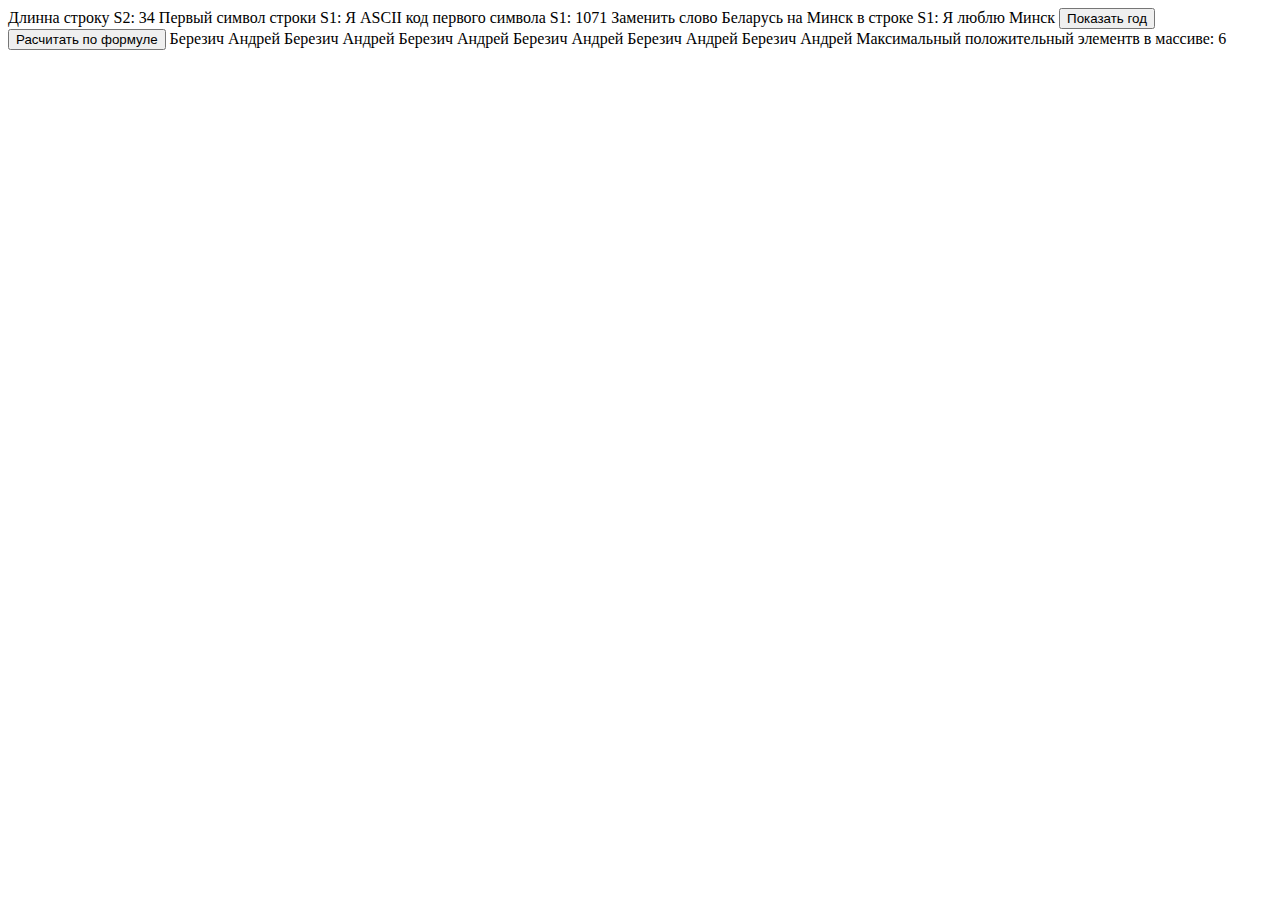
<file: js1/index.html>
<!DOCTYPE html>
<html lang="en">
<head>
    <meta charset="UTF-8">
    <meta http-equiv="X-UA-Compatible" content="IE=edge">
    <meta name="viewport" content="width=device-width, initial-scale=1.0">
    <title>JS</title>
    <script src="script.js"></script>
    <script>
        function DateNow() {
            var now = new Date().getMonth(); //вывод месяца 
            alert(now)
        }
    </script>
</head>
<body>
    <button onclick="DateNow()">Показать год</button>
    <button onclick="formuleUser()">Расчитать по формуле</button>
    <script>
        let n = 1
        while((n+5)!=0) {
            document.writeln("Березич Андрей");
            n-=1
        }

        let arr = [1,-2,3,-4,5,6,-7]
        let max = arr => arr.reduce((x, y) => Math.max(x, y));

        if(max(arr) >= 0) {
            document.writeln("Максимальный положительный элементв в массиве: " + max(arr))
        } else {
            document.writeln("В вашем массиве нет положительных элементов")
        }

    </script>
</body>
</html>
</file>
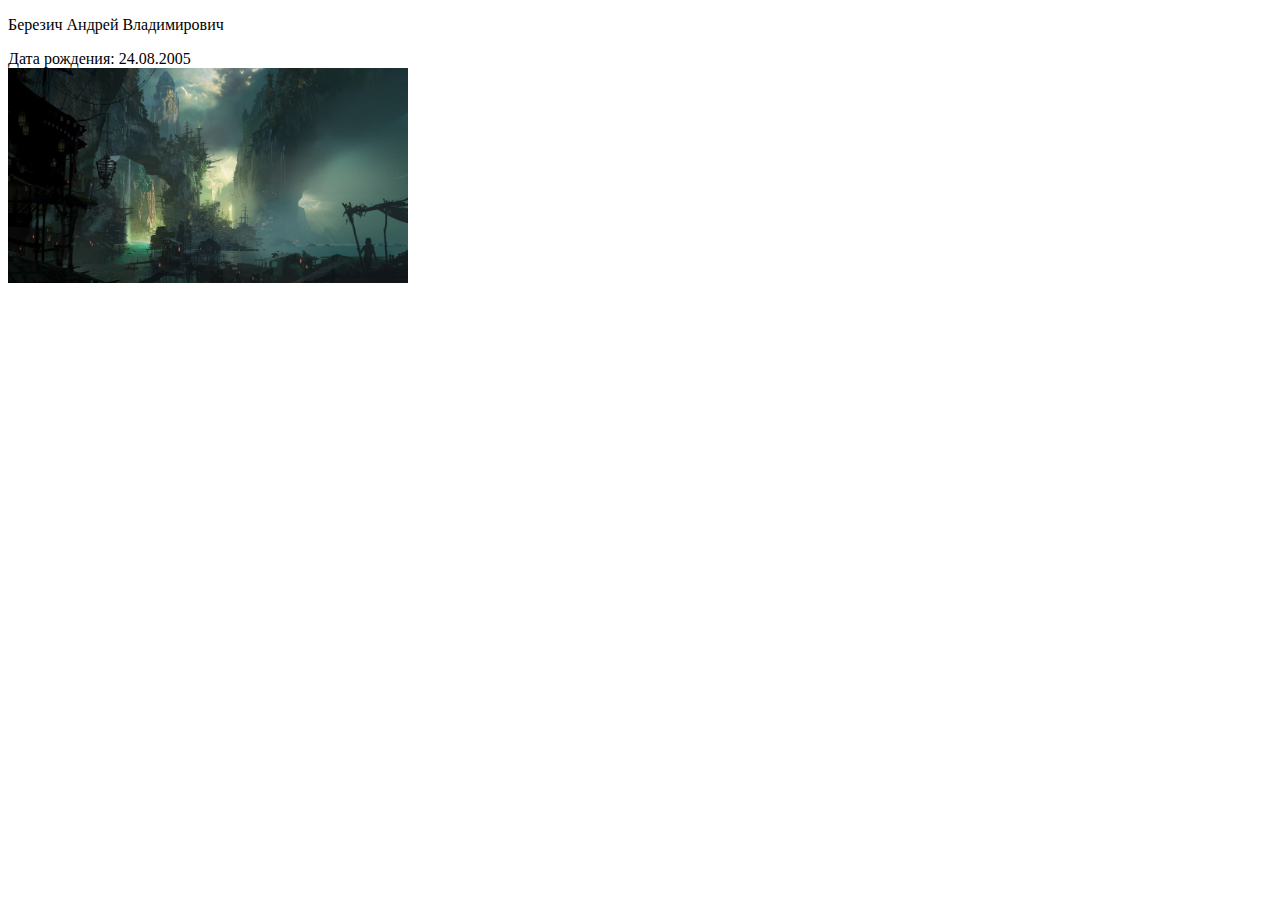
<file: js2/index.html>
<!DOCTYPE html>
<html lang="ru">
    <head>
        <meta charset="UTF-8" />
        <meta name="viewport" content="width=device-width, initial-scale=1.0" />
        <title>Тем контроль JS</title>
    </head>
    <body>
        <p id="firstElement">Березич Андрей Владимирович</p>
       
        <div id="secondElement">Дата рождения: 24.08.2005</div>
        
        <img
            src="./background.jpg"
            alt="background image"
            style="width: 400px"
        />
        <script src="./script.js"></script>
    </body>
</html>
</file>
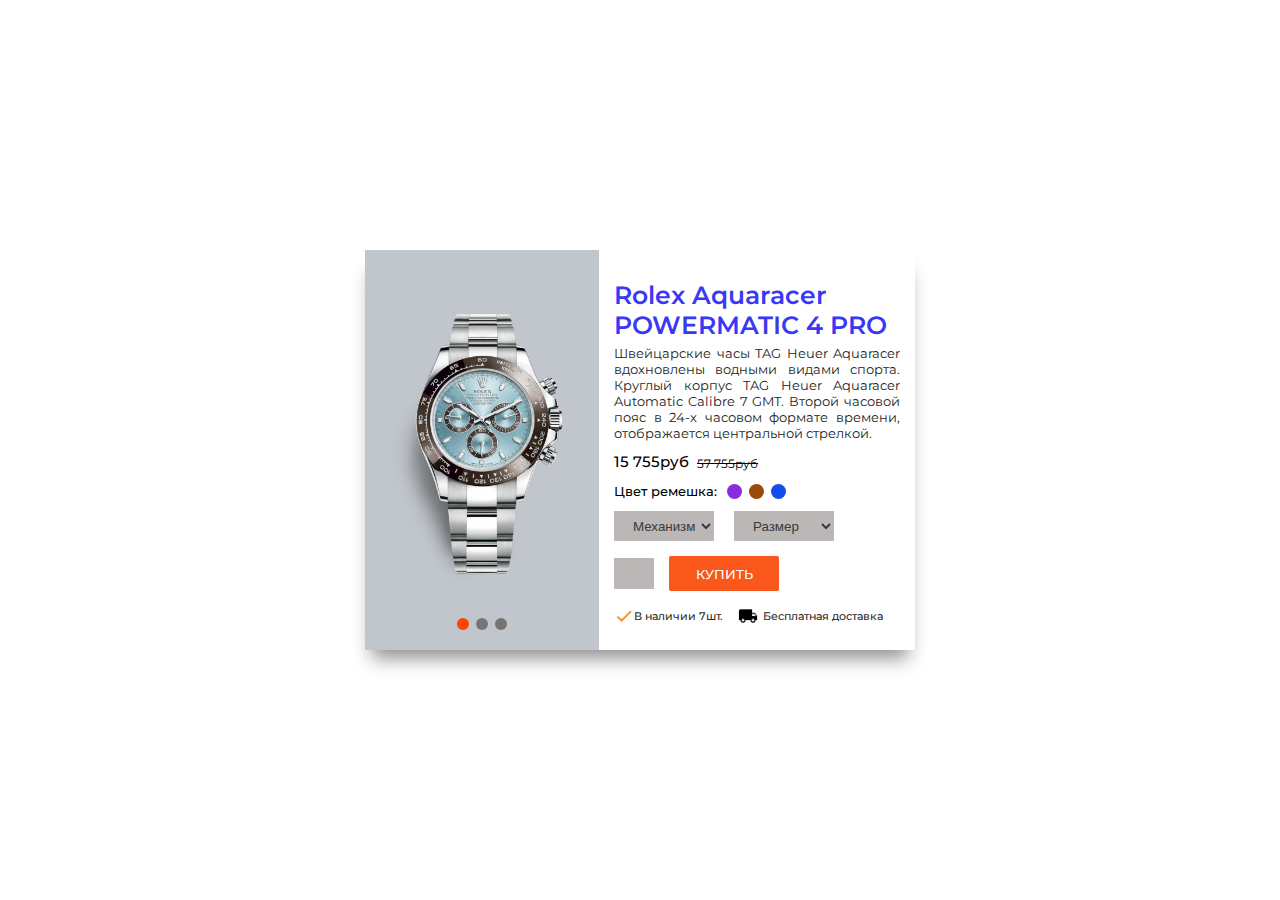
<file: Card and Form/Card/index.html>
<!DOCTYPE html>
<html lang="en">
<head>
    <meta charset="UTF-8">
    <meta http-equiv="X-UA-Compatible" content="IE=edge">
    <meta name="viewport" content="width=device-width, initial-scale=1.0">
    <link rel="stylesheet" href="style.css">
    <title>Card</title>
</head>
<body>
    <div class="wrapper">
        <div class="wrapper__block">
            <div class="first__block">
                <div class="image_block">
                    <img class="image" src="image.png" alt="">
                </div>
                <div class="icons_block">
                    <div class="block__icon">
                        <span class="circle first"></span>
                        <span class="circle"></span>
                        <span class="circle"></span>
                    </div>
                </div>
            </div>
            <div class="two__block">
                <h2 class="block__title">Rolex Aquaracer POWERMATIC 4 PRO</h2>
                <p class="text__block">Швейцарские часы TAG Heuer Aquaracer вдохновлены водными видами спорта. Круглый корпус TAG Heuer Aquaracer Automatic Calibre 7 GMT. Второй часовой пояс в 24-х часовом формате времени, отображается центральной стрелкой.</p>
                <div class="sales__block">
                    <label class="label-first">15 755руб</label>
                    <label class="label-two">57 755руб</label>
                </div>
                <div class="color__block">
                    <p class="block__text_color">Цвет ремешка:</p>
                    <div class="list_items">
                        <span class="color color-1"></span>
                        <span class="color color-2"></span>
                        <span class="color color-3"></span>
                    </div>
                </div>
                <div class="options">
                    <select class="selectOp" name="" id="">
                        <option class="optionText" value="Mеханизм">Механизм</option>
                    </select>
                    <select class="selectOp"  name="" id="">
                        <option class="optionText" value="Размер">Размер</option>
                    </select>
                </div>
                <div class="counter__block">
                    <input class="counter_input" type="text"/>
                    <button class="counter__btn">Купить</button>
                </div>
                <div class="info__product">
                    <div class="counter__shop">
                        <img class="icon_logo" src="logo1.png" alt=""/>
                        <label>В наличии 7шт.</label>
                    </div>
                    <div class="delivery__product">
                        <img class="icon_logo" src="logo2.png" alt="">
                        <label>Бесплатная доставка</label>
                    </div>
                </div>
            </div>
        </div>
    </div>
</body>
</body>
</html>
</file>
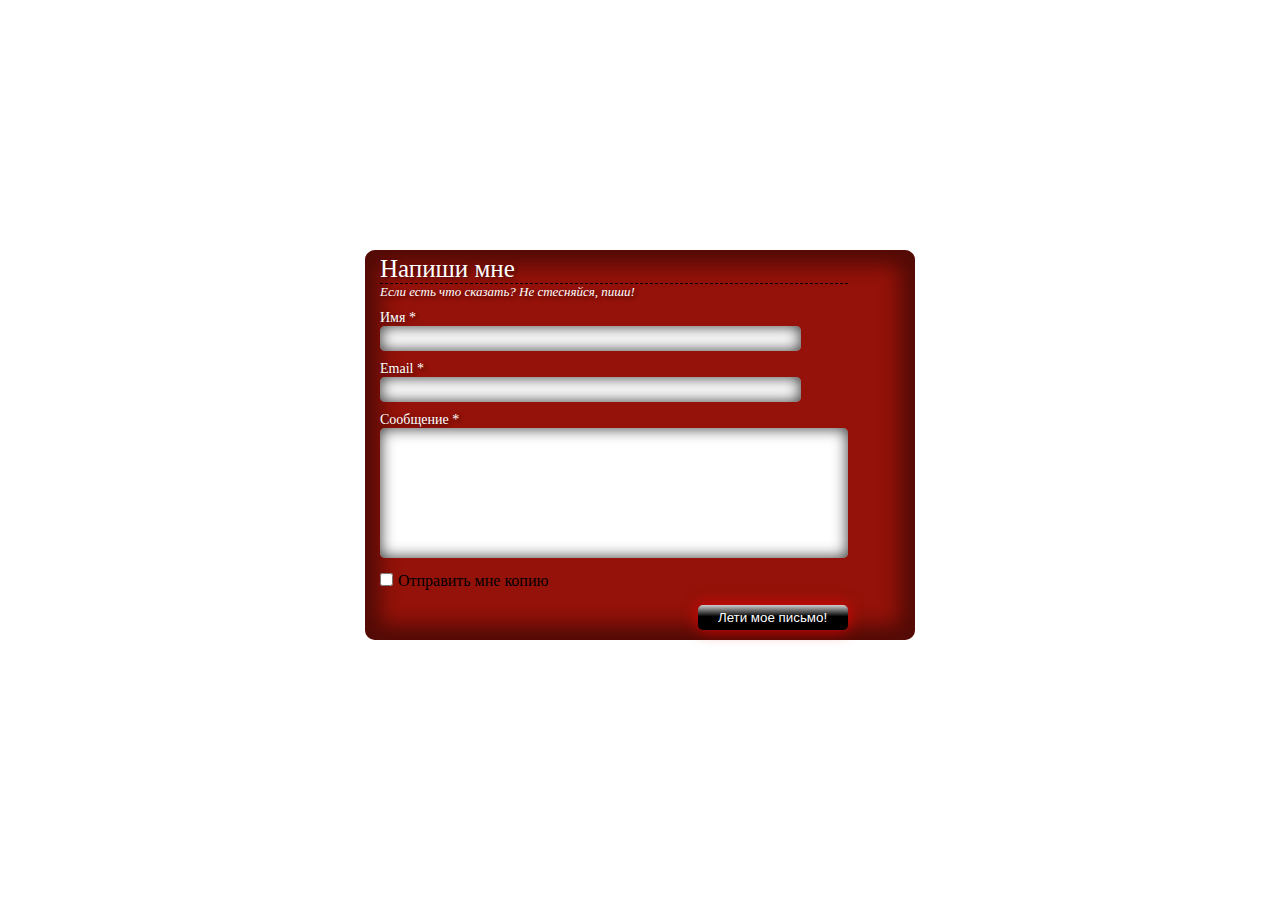
<file: Card and Form/Form/index.html>
<!DOCTYPE html>
<html lang="en">
<head>
    <meta charset="UTF-8">
    <meta http-equiv="X-UA-Compatible" content="IE=edge">
    <meta name="viewport" content="width=device-width, initial-scale=1.0">
    <link rel="stylesheet" href="style.css">
    <title>From</title>
</head>
<body>
    <div class="wrapper">
        <div class="wrapBlock">
            <form class="wrapper__form">
                <div class="inner__form">
                    <p class="form_text">Напиши мне</p>
                    <p class="form_text-litle">Если есть что сказать? Не стесняйся, пиши!</p>
                    <div class="block__box">
                        <p class="box_label" >Имя * </p>
                        <input class="box_input" type="text">
                    </div>
                    <div class="block__box">
                        <p class="box_label" >Email *</p>
                        <input class="box_input" type="text">
                    </div>
                    <div class="block__box">
                        <p class="box_label" >Сообщение *</p>
                        <textarea class="box_area"></textarea>
                    </div>
                    <label class="label_box">
                        <input class="form_check" type="checkbox" name="happy" value="yes">Отправить мне копию
                    </label>
                    <button class="button_form" >Лети мое письмо!</button>
                </div>
            </form>
        </div>
    </div>
</body>
</html>
</file>
<file: Card and Form/Card/style.css>
@import url('https://fonts.googleapis.com/css2?family=Montserrat:wght@400;500&display=swap');

* {
    padding: 0;
    margin: 0;
}

.wrapper {
    display: flex;
    align-items: center;
    justify-content: center;
    width: 100%;
    height: 100vh;
}

.wrapper__block {
    display: flex;
    justify-content: start;
    width: 550px;
    min-height: 400px;
    margin: 10px;
    background-color: rgb(255, 255, 255);
    box-shadow: 0 15px 18px -7px rgba(0, 0, 0, 0.452);
}

.first__block{
    display: flex;
    flex-direction: column;
    justify-content: center;
    min-height: 100%;
    width: 45%;
    background-color: rgb(192, 198, 204);
}

.image_block {
    display: flex;
    justify-content: center;
    align-items: center;
}

.image {
    width: 90%;
    margin-top: 27px;
}

.circle {
    display: block;
    width: 12px;
    height: 12px;
    border-radius: 50%;
    background-color: rgb(119, 116, 116);
}

.icons_block {
    display: flex;
    justify-content: center;
    height: 30px;
    width: 100%;
}

.block__icon {
    display: flex;
    justify-content: center;
    gap: 7px;
    align-items: center;
    height: 100%;
}

.circle.first {
    background-color: orangered;
}

.two__block {
    width: 55%;
    height: 100%;
    padding: 30px 15px 15px 15px;
}

.block__title {
    color: rgb(56, 56, 245);
    font-family: 'Montserrat', sans-serif;
    font-size: 25px;
    font-weight: 600;
}

.text__block {
    color: rgb(29, 28, 28);
    margin-top: 5px;
    text-align: justify;
    font-family: 'Montserrat', sans-serif;
    font-size: 13px;
    font-weight: 400;
}

.sales__block {
    display: flex;
    justify-content: start;
    align-items: end;
    gap: 8px;
    margin-top: 10px;
    width: 100%;
    height: 20px;
}

.label-first {
    font-size: 15px;
    font-weight: 500;
    font-family: 'Montserrat', sans-serif;
}

.label-two {
    font-size: 12px;
    text-decoration: line-through;
    font-family: 'Montserrat', sans-serif;
}

.color__block {
    margin-top: 10px;
    width: 100%;
    height: 20px;
}

.list_items {
    display: flex;
    gap: 7px;
}

.color {
    cursor: pointer;
    width: 15px;
    height: 15px;
    border-radius: 50%;
}

.color.color-1 {
    background-color: blueviolet;
}

.color.color-2 {
    background-color: rgb(153, 74, 10);
}

.color.color-3 {
    background-color: rgb(20, 77, 235);
}

.block__text_color {
    font-size: 13px;
    font-family: 'Montserrat', sans-serif;
    color: black;
    font-weight: 500;
}

.color__block {
    display: flex;
    align-items: center;
    gap: 10px;
}

.options {
    display: flex;
    align-items: center;
    gap: 20px;
    margin-top: 10px;
}

.selectOp {
    padding-left: 15px;
    color: rgb(58, 57, 57);
    width: 100px;
    height: 30px;
    border: none;
    background-color: rgb(187, 183, 183);
}

.optionText {
    color: white;
    padding-left: 15px;
}

.counter__block {
    display: flex;
    align-items: center;
    gap: 15px;
}

.counter_input {
    width: 40px;
    border: none;
    text-align: center;
    background-color: rgb(187, 183, 183);
    height: 90%;
}

.counter_input:focus {
    outline: none;
}

.counter__block {
    border: none;
    margin-top: 15px;
    height: 35px;
}

.counter__btn {
    cursor: pointer;
    width: 110px;
    color: white;
    border: none;
    height: 100%;
    background-color: rgb(250, 87, 28);
    border-radius: 2px;
    text-transform: uppercase;
    font-size: 13px;
    font-family: 'Montserrat', sans-serif;
    font-weight: 500;
}

.info__product {
    display: flex;
    gap: 15px;
    align-items: center;
}

.counter__shop {
    display: flex;
    justify-content: start;
    align-items: center;
    height: 30px;
    color: rgb(43, 42, 42);
    font-size: 11px;
    font-family: 'Montserrat', sans-serif;
    font-weight: 500;
}

.delivery__product {
    display: flex;
    justify-content: start;
    align-items: center;
    height: 30px;
    color: rgb(43, 42, 42);
    font-size: 11px;
    font-family: 'Montserrat', sans-serif;
    font-weight: 500;
}

.icon_logo {
    width: 20px;
    height: 20px;
}

.delivery__product label {
    margin-left: 5px;
}

.info__product {
    margin-top: 10px;
}

@media screen and (max-width:410px) {
    .wrapper__block {
        flex-direction: column;
    }
    .first__block {
        width: 100%;
    }
    .two__block {
        width: 90%;
        margin: 0 auto;
        padding: 10px 0 10px 0;
    }
    .image {
        width: 40%;
    }
    .circle {
        width: 8px;
        height: 8px;
    }
    .block__title {
        font-size: 20px;
    }
    .text__block {
        font-size: 11px;
    }
}
</file>
<file: Card and Form/Form/style.css>
* {
    padding: 0;
    margin: 0;
}

.wrapper {
    display: flex;
    align-items: center;
    justify-content: center;
    width: 100%;
    height: 100vh;
}

.wrapper__form {
    display: flex;
    justify-content: start;
    align-items: center;
    width: 100%;
    height: 100%;
    background-color: rgb(148, 18, 9);
    border-radius: 10px;
    box-shadow: inset 0 0 20px 15px rgba(0, 0, 0, 0.452);
}

.wrapBlock {
    width: 550px;
    margin: 10px;
    min-height: 400px;
}

.inner__form {
    display: flex;
    flex-direction: column;
    width: 85%;
    height: 95%;
    margin-left: 15px;
}

.form_text {
    margin-top: 5px;
    font-size: 25px;
    color: white;
    text-shadow: 2px 2px 4px rgba(0, 0, 0, 0.5);
}

.form_text::after {
    content: "";
    display: block;
    border-bottom: 1px dashed #000;
}

.form_text-litle {
    font-style: italic;
    font-size: 13px;
    color: white;
    text-shadow: 2px 2px 4px rgba(0, 0, 0, 0.5);
}

.block__box {
    margin-top: 10px;
}

.box_label {
    font-size: 14px;
    color: white;
    text-shadow: 2px 2px 4px rgba(0, 0, 0, 0.5);
}

.box_input {
    width: 90%;
    height: 25px;
    border-radius: 5px;
    border: none;
    box-shadow: inset 0 0 15px rgba(0, 0, 0, 0.815);
}

.box_input:focus {
    outline: none;
}

.box_area {
    resize: none;
    border: none;
    width: 100%;
    height: 130px;
    border-radius: 5px;
    box-shadow: inset 0 0 15px rgba(0, 0, 0, 0.815);
}

.form_check {
    outline: none;
    border: none;
    margin-right: 5px;
}

.form_check:focus {
    outline: none;
}

.button_form {
    cursor: pointer;
    width: 150px;
    margin-bottom: 10px;
    background-color: #000;
    margin-top: 15px;
    height: 25px;
    border-radius: 5px;
    border: none;
    margin-left: auto;
    color: white;
    box-shadow: 0 0 15px rgba(243, 3, 3, 0.815);
    background: linear-gradient(to top, #000000 54%, #CFCFCF 100%);
}


.label_box {
    margin-top: 10px;
}

@media screen and (max-width:300px) {
    .box_input {
        width: 100%;
    }
    .button_form {
        margin: 0 auto;
        margin-top: 10px;
        margin-bottom: 10px;
    }
}
</file>
